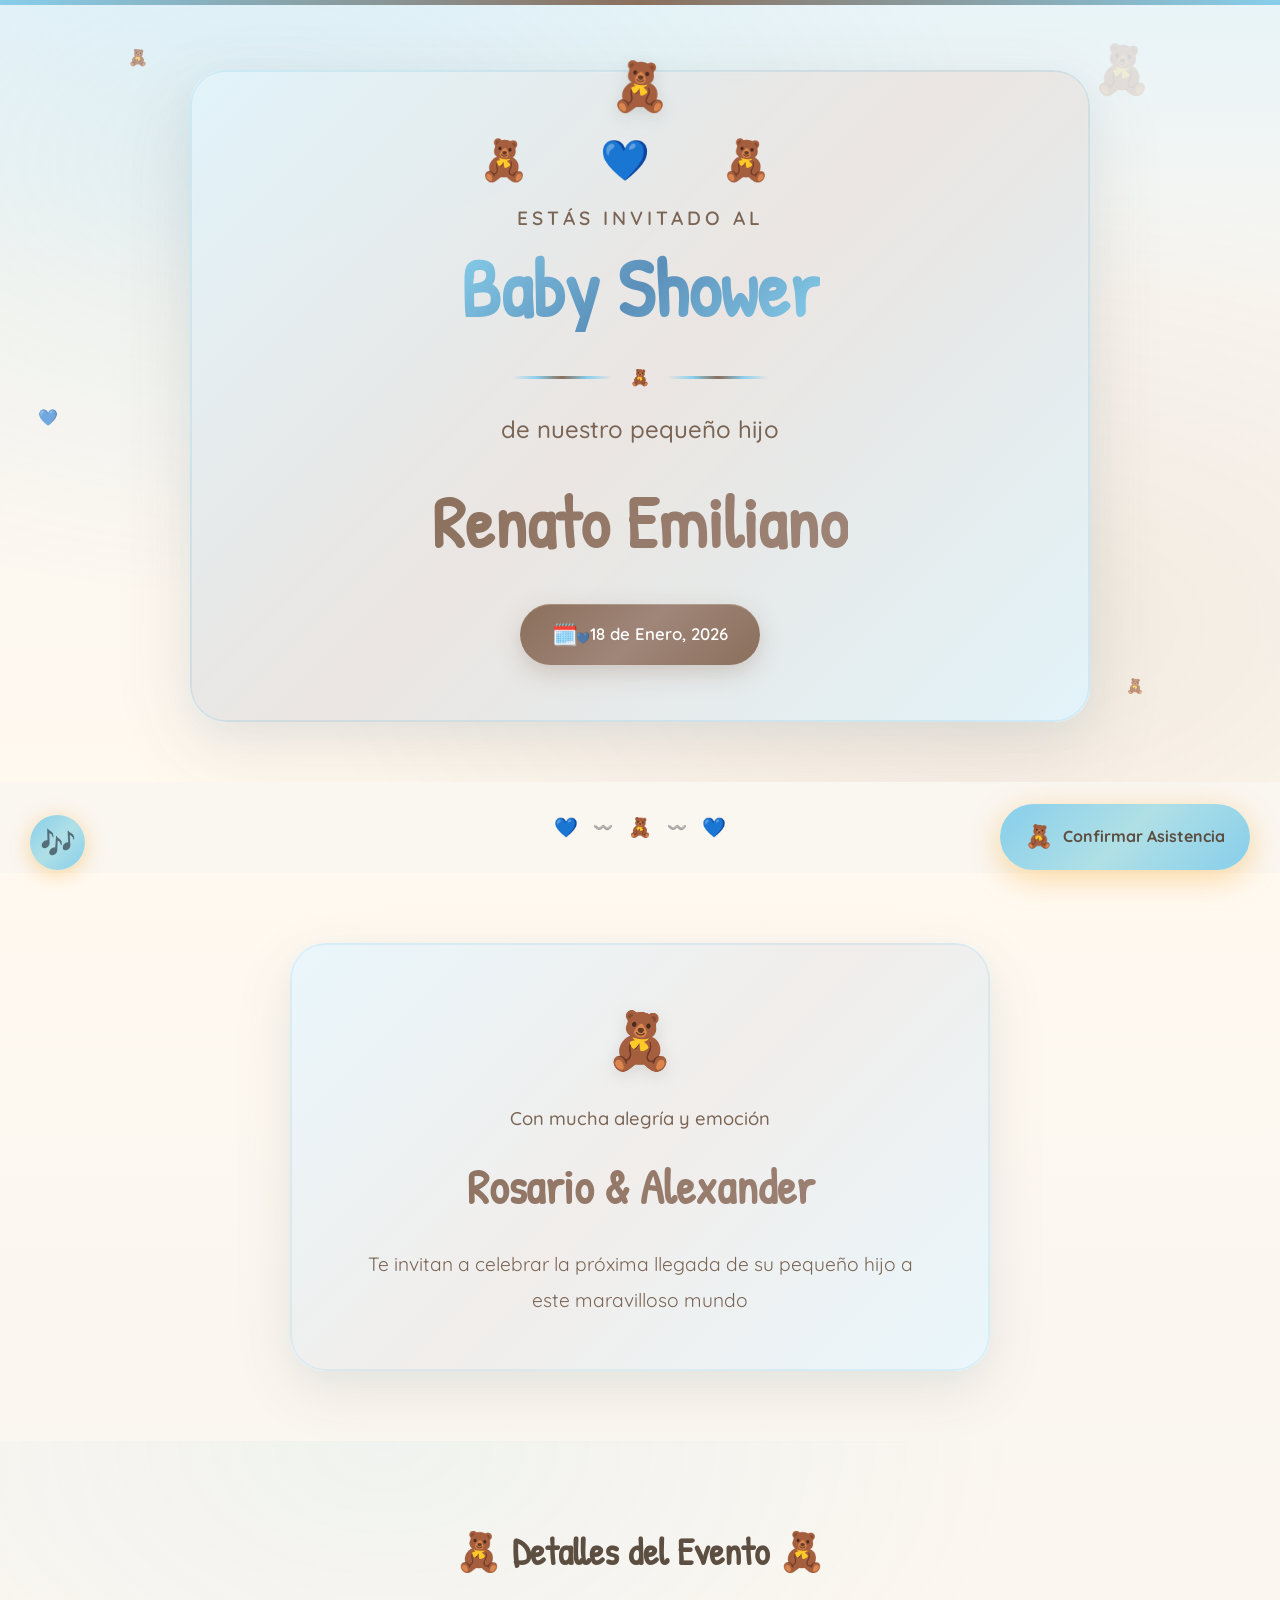
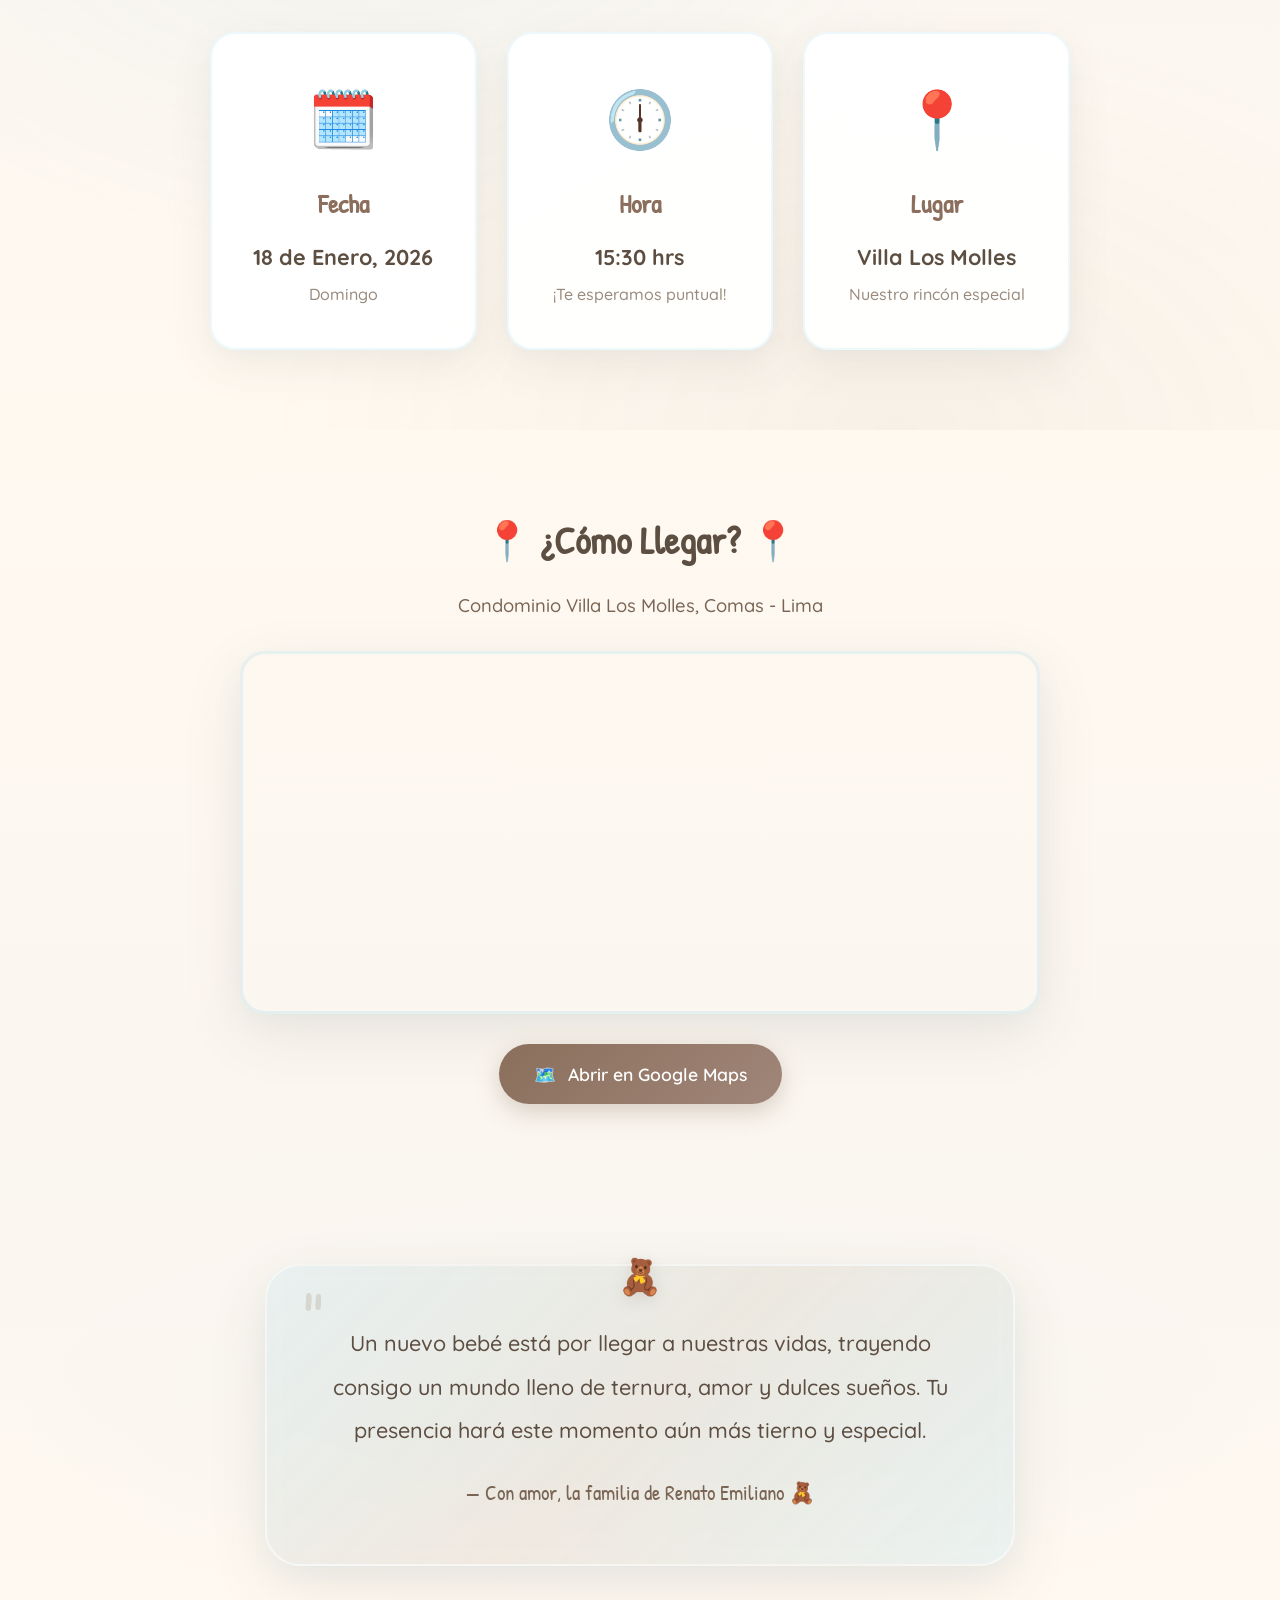
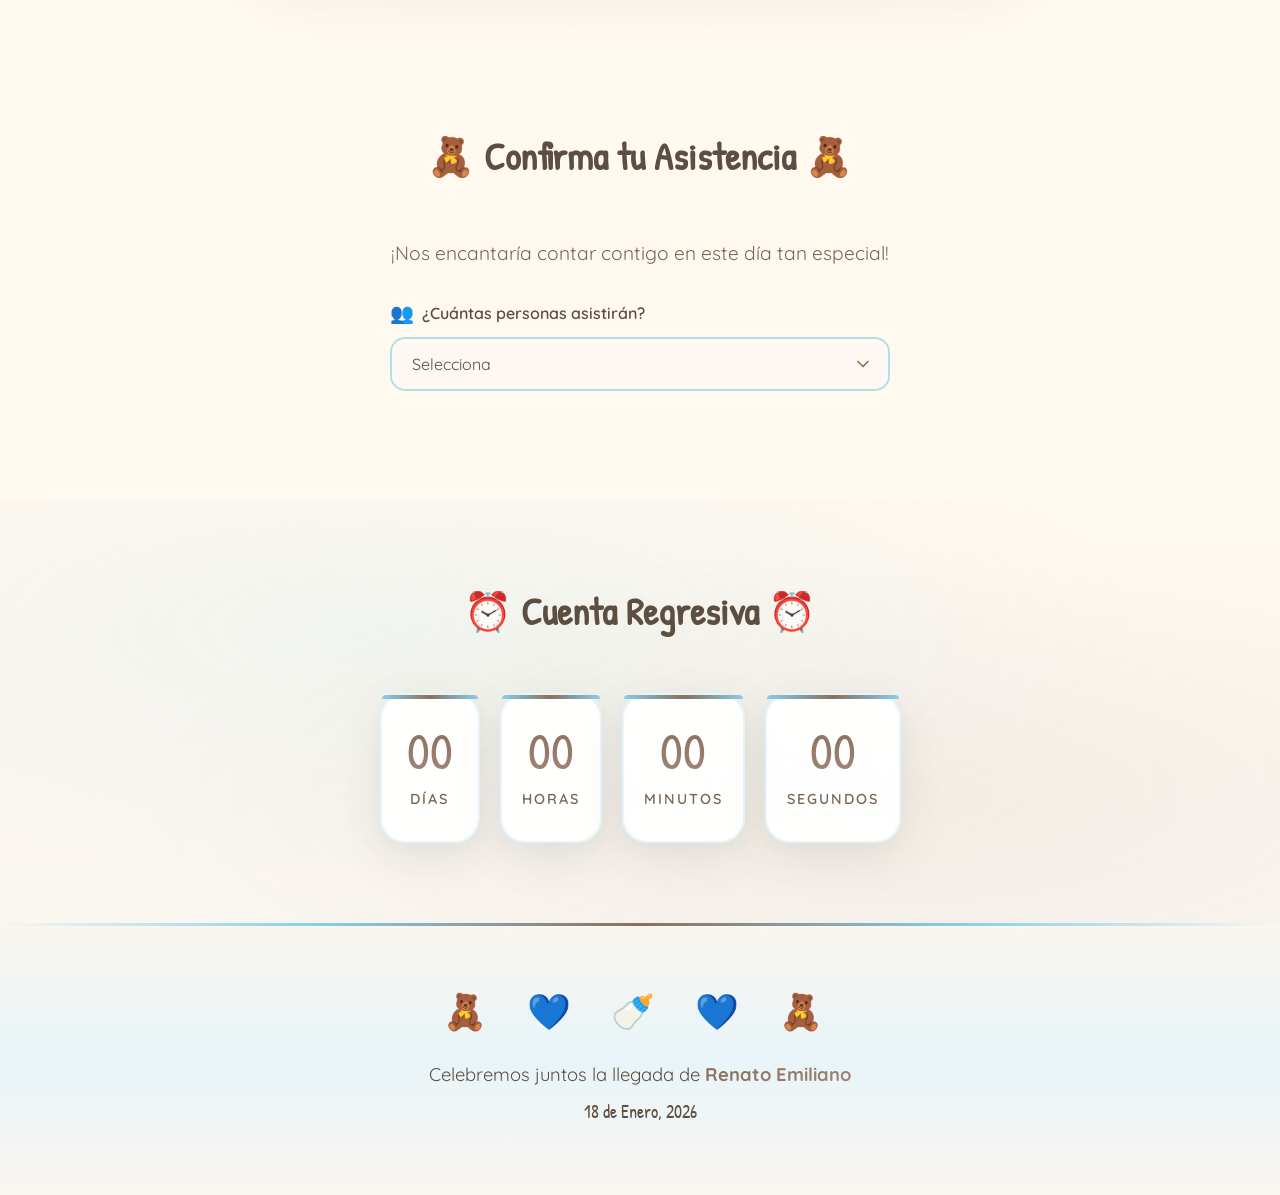
<file: index.html>
<!DOCTYPE html>
<html lang="es">

<head>
    <meta charset="UTF-8">
    <meta name="viewport" content="width=device-width, initial-scale=1.0">
    <title>Baby Shower de Renato Emiliano 🧸</title>
    <meta name="description"
        content="Invitación al Baby Shower de Renato Emiliano - Celebremos juntos la llegada de nuestro pequeño hijo">
    <link rel="preconnect" href="https://fonts.googleapis.com">
    <link rel="preconnect" href="https://fonts.gstatic.com" crossorigin>
    <link
        href="https://fonts.googleapis.com/css2?family=Patrick+Hand&family=Quicksand:wght@400;500;600;700&display=swap"
        rel="stylesheet">
    <link rel="stylesheet" href="styles.css">
</head>

<body>
    <!-- Subtle Floating Elements -->
    <div class="floating-elements">
        <div class="star star-1">🧸</div>
        <div class="star star-5">💙</div>
        <div class="star star-8">🧸</div>
        <div class="star star-12">💙</div>
    </div>

    <!-- Floating RSVP Button -->
    <a href="#rsvp" class="floating-rsvp-btn" id="floating-rsvp-btn">
        <span class="floating-btn-icon">🧸</span>
        <span class="floating-btn-text">Confirmar Asistencia</span>
    </a>

    <!-- Hidden YouTube Player (only audio) -->
    <div id="youtube-player-container"
        style="position: absolute; top: -9999px; left: -9999px; width: 1px; height: 1px; overflow: hidden;">
        <div id="youtube-player"></div>
    </div>

    <!-- Music Toggle Button -->
    <button class="music-toggle-btn" id="music-toggle-btn" title="Activar música">
        <span class="music-icon" id="music-icon">🎶</span>
    </button>

    <!-- Hero Section -->
    <section class="hero">
        <div class="hero-wrapper">
            <!-- Content Card -->
            <div class="hero-content-card">
                <div class="stars-decoration">🧸 💙 🧸</div>
                <p class="subtitle animate-fade-in">Estás invitado al</p>
                <h1 class="title animate-bounce-in">Baby Shower</h1>
                <div class="divider-stars">
                    <span class="divider-line"></span>
                    <span>🧸</span>
                    <span class="divider-line"></span>
                </div>
                <p class="baby-name animate-fade-in-delay">de nuestro pequeño hijo</p>
                <h2 class="name animate-scale-in">Renato Emiliano</h2>
                <div class="hero-date">
                    <span class="date-icon">🗓️</span>
                    <span>18 de Enero, 2026</span>
                </div>
            </div>
        </div>
    </section>

    <!-- Section Divider -->
    <div class="section-divider">
        <span class="divider-star">💙</span>
        <span class="divider-wave">〰️</span>
        <span class="divider-star">🧸</span>
        <span class="divider-wave">〰️</span>
        <span class="divider-star">💙</span>
    </div>

    <!-- Parents Section -->
    <section class="parents-section">
        <div class="container">
            <div class="parents-card">
                <div class="heart-decoration">🧸</div>
                <p class="parents-intro">Con mucha alegría y emoción</p>
                <h3 class="parents-names">Rosario & Alexander</h3>
                <p class="parents-message">Te invitan a celebrar la próxima llegada de su pequeño hijo a este
                    maravilloso mundo</p>
            </div>
        </div>
    </section>

    <!-- Event Details -->
    <section class="details-section">
        <div class="container">
            <h3 class="section-title">🧸 Detalles del Evento 🧸</h3>

            <div class="details-grid">
                <div class="detail-card">
                    <div class="detail-icon">🗓️</div>
                    <h4>Fecha</h4>
                    <p class="detail-main">18 de Enero, 2026</p>
                    <p class="detail-sub">Domingo</p>
                </div>

                <div class="detail-card">
                    <div class="detail-icon">🕕</div>
                    <h4>Hora</h4>
                    <p class="detail-main">15:30 hrs</p>
                    <p class="detail-sub">¡Te esperamos puntual!</p>
                </div>

                <div class="detail-card">
                    <div class="detail-icon">📍</div>
                    <h4>Lugar</h4>
                    <p class="detail-main">Villa Los Molles</p>
                    <p class="detail-sub">Nuestro rincón especial</p>
                </div>
            </div>
        </div>
    </section>

    <!-- Map Section -->
    <section class="map-section">
        <div class="container">
            <h3 class="section-title">📍 ¿Cómo Llegar? 📍</h3>
            <p class="map-description">Condominio Villa Los Molles, Comas - Lima</p>

            <div class="map-container">
                <iframe
                    src="https://www.google.com/maps/embed?pb=!1m18!1m12!1m3!1d3903.6247884452537!2d-77.0593746!3d-11.9311794!2m3!1f0!2f0!3f0!3m2!1i1024!2i768!4f13.1!3m3!1m2!1s0x9105d1caf5147409%3A0xd71209c2b286b2a0!2sCondominios%20Villa%20Los%20Molles!5e0!3m2!1ses!2spe!4v1765329430907!5m2!1ses!2spe"
                    width="100%" height="350" style="border:0; border-radius: 20px;" allowfullscreen="" loading="lazy"
                    referrerpolicy="no-referrer-when-downgrade">
                </iframe>
            </div>

            <a href="https://maps.app.goo.gl/wxw7GbmUBWxivRwc8" target="_blank" class="map-btn">
                <span>🗺️</span> Abrir en Google Maps
            </a>
        </div>
    </section>

    <!-- Message Section -->
    <section class="message-section">
        <div class="container">
            <div class="message-card">
                <div class="quote-mark">"</div>
                <p class="message-text">
                    Un nuevo bebé está por llegar a nuestras vidas,
                    trayendo consigo un mundo lleno de ternura, amor y dulces sueños.
                    Tu presencia hará este momento aún más tierno y especial.
                </p>
                <p class="message-signature">— Con amor, la familia de Renato Emiliano 🧸</p>
            </div>
        </div>
    </section>

    <!-- RSVP Section -->
    <section class="rsvp-section" id="rsvp">
        <div class="container">
            <h3 class="section-title">🧸 Confirma tu Asistencia 🧸</h3>
            <p class="rsvp-text">¡Nos encantaría contar contigo en este día tan especial!</p>

            <!-- RSVP Form -->
            <form id="rsvp-form" class="rsvp-form">
                <!-- Step 1: Select number of guests -->
                <div id="step-1" class="form-step">
                    <div class="form-group">
                        <label for="guest-count">
                            <span class="label-icon">👥</span>
                            ¿Cuántas personas asistirán?
                        </label>
                        <select id="guest-count" name="invitados" required>
                            <option value="">Selecciona</option>
                            <option value="1">1 persona</option>
                            <option value="2">2 personas</option>
                            <option value="3">3 personas</option>
                            <option value="4">4 personas</option>
                            <option value="5">5 personas</option>
                        </select>
                    </div>
                </div>

                <!-- Step 2: Guest details (generated dynamically) -->
                <div id="step-2" class="form-step" style="display: none;">
                    <div class="guests-header">
                        <span class="label-icon">📝</span>
                        <span>Datos de los invitados</span>
                    </div>
                    <div id="guests-container" class="guests-container">
                        <!-- Guest rows will be generated here -->
                    </div>

                    <div class="form-group phone-general">
                        <label for="guest-phone">
                            <span class="label-icon">📱</span>
                            Teléfono de contacto
                        </label>
                        <input type="tel" id="guest-phone" name="telefono" placeholder="987 654 321" required>
                    </div>
                </div>

                <button type="submit" class="submit-btn" id="submit-btn" style="display: none;">
                    <span class="btn-icon">🧸</span>
                    Confirmar Asistencia
                </button>

                <div id="form-message" class="form-message"></div>

                <!-- Calendar Download Button (hidden initially) -->
                <div id="calendar-section" class="calendar-section" style="display: none;">
                    <p class="calendar-text">🗓️ ¡Añade el evento a tu calendario!</p>
                    <div class="calendar-buttons">
                        <a href="https://calendar.google.com/calendar/render?action=TEMPLATE&text=Baby%20Shower%20de%20Renato%20Emiliano&dates=20260118T153000/20260118T193000&details=No%20olvides%20el%20Baby%20Shower%20de%20Renato%20Emiliano!&location=Condominios%20Villa%20Los%20Molles%2C%20Comas%2C%20Lima"
                            target="_blank" class="calendar-btn google-cal-btn">
                            <span>📱</span> Agregar a Google Calendar
                        </a>
                        <button type="button" class="calendar-btn download-ics-btn" id="download-calendar-btn">
                            <span>🗓️</span> Descargar .ics (iPhone/Outlook)
                        </button>
                    </div>
                </div>
            </form>
        </div>
    </section>

    <!-- Countdown Section -->
    <section class="countdown-section">
        <div class="container">
            <h3 class="section-title">⏰ Cuenta Regresiva ⏰</h3>
            <div class="countdown" id="countdown">
                <div class="countdown-item">
                    <span class="countdown-number" id="days">00</span>
                    <span class="countdown-label">Días</span>
                </div>
                <div class="countdown-item">
                    <span class="countdown-number" id="hours">00</span>
                    <span class="countdown-label">Horas</span>
                </div>
                <div class="countdown-item">
                    <span class="countdown-number" id="minutes">00</span>
                    <span class="countdown-label">Minutos</span>
                </div>
                <div class="countdown-item">
                    <span class="countdown-number" id="seconds">00</span>
                    <span class="countdown-label">Segundos</span>
                </div>
            </div>
        </div>
    </section>

    <!-- Footer -->
    <footer class="footer">
        <div class="footer-decoration">🧸 💙 🍼 💙 🧸</div>
        <p>Celebremos juntos la llegada de <strong>Renato Emiliano</strong></p>
        <p class="footer-date">18 de Enero, 2026</p>
    </footer>

    <script src="script.js"></script>
</body>

</html>
</file>
<file: styles.css>
/* ===== CSS Variables - Teddy Bear Theme ===== */
:root {
    /* Primary Colors - Baby Blue, Brown & Beige */
    --star-gold: #87CEEB;
    --star-light: #B0E0E6;
    --night-blue: #8B6F5C;
    --prince-blue: #A08679;
    --sky-blue: #A7D8DE;
    --rose-pink: #C4A484;

    /* Background & Neutral Colors */
    --cream: #FAF6F0;
    --cream-light: #FDF8F3;
    --warm-white: #FFF9F0;
    --night-dark: #5D4E42;
    --soft-navy: #7A6555;

    /* Text Colors */
    --text-dark: #5D4E42;
    --text-soft: #7A6555;
    --text-light: #9A8A7C;

    /* Gradients */
    --starry-gradient: linear-gradient(135deg, #87CEEB 0%, #B0E0E6 50%, #87CEEB 100%);
    --night-gradient: linear-gradient(180deg, #8B6F5C 0%, #7A6555 50%, #A08679 100%);
    --card-gradient: linear-gradient(145deg, #FFFFFF 0%, #FAF6F0 100%);

    /* Shadows */
    --shadow-soft: 0 4px 20px rgba(93, 78, 66, 0.12);
    --shadow-medium: 0 8px 30px rgba(93, 78, 66, 0.18);
    --shadow-card: 0 10px 40px rgba(93, 78, 66, 0.12);

    /* Fonts */
    --font-display: 'Patrick Hand', cursive;
    --font-body: 'Quicksand', sans-serif;
}

/* ===== Reset & Base ===== */
* {
    margin: 0;
    padding: 0;
    box-sizing: border-box;
}

html {
    scroll-behavior: smooth;
    background: #FAF6F0;
    overscroll-behavior: none;
}

body {
    font-family: var(--font-body);
    background: #FAF6F0;
    color: var(--text-dark);
    line-height: 1.6;
    overflow-x: hidden;
    margin: 0;
    padding: 0;
    min-height: 100vh;
}

.container {
    max-width: 900px;
    margin: 0 auto;
    padding: 0 20px;
}

/* ===== Animated Stars Background ===== */
.stars-background {
    position: fixed;
    top: 0;
    left: 0;
    width: 100%;
    height: 100%;
    pointer-events: none;
    z-index: 0;
    overflow: hidden;
}

.star {
    position: absolute;
    color: var(--star-gold);
    opacity: 0.6;
    animation: twinkle 3s ease-in-out infinite;
}

.star-1 {
    top: 5%;
    left: 10%;
    font-size: 1rem;
    animation-delay: 0s;
}

.star-2 {
    top: 15%;
    left: 85%;
    font-size: 0.8rem;
    animation-delay: 0.5s;
}

.star-3 {
    top: 25%;
    left: 5%;
    font-size: 1.2rem;
    animation-delay: 1s;
}

.star-4 {
    top: 35%;
    left: 92%;
    font-size: 0.9rem;
    animation-delay: 1.5s;
}

.star-5 {
    top: 45%;
    left: 3%;
    font-size: 1rem;
    animation-delay: 2s;
}

.star-6 {
    top: 55%;
    left: 95%;
    font-size: 0.7rem;
    animation-delay: 0.3s;
}

.star-7 {
    top: 65%;
    left: 8%;
    font-size: 1.1rem;
    animation-delay: 0.8s;
}

.star-8 {
    top: 75%;
    left: 88%;
    font-size: 0.9rem;
    animation-delay: 1.2s;
}

.star-9 {
    top: 82%;
    left: 12%;
    font-size: 0.8rem;
    animation-delay: 1.7s;
}

.star-10 {
    top: 90%;
    left: 90%;
    font-size: 1rem;
    animation-delay: 2.2s;
}

.star-11 {
    top: 20%;
    left: 50%;
    font-size: 0.6rem;
    animation-delay: 0.7s;
}

.star-12 {
    top: 70%;
    left: 45%;
    font-size: 0.7rem;
    animation-delay: 1.4s;
}

@keyframes twinkle {

    0%,
    100% {
        opacity: 0.3;
        transform: scale(1);
    }

    50% {
        opacity: 1;
        transform: scale(1.3);
    }
}

/* ===== Section Dividers ===== */
.section-divider {
    display: flex;
    align-items: center;
    justify-content: center;
    gap: 15px;
    padding: 30px 0;
    background: #FAF6F0;
}

.divider-star {
    color: var(--star-gold);
    font-size: 1.2rem;
    animation: pulse 2s ease-in-out infinite;
}

.divider-wave {
    color: var(--sky-light);
    font-size: 1rem;
    opacity: 0.5;
}

/* ===== Floating Elements ===== */
.floating-elements {
    position: fixed;
    top: 0;
    left: 0;
    width: 100%;
    height: 100%;
    pointer-events: none;
    z-index: 1;
    overflow: hidden;
}

/* ===== Floating RSVP Button ===== */
.floating-rsvp-btn {
    position: fixed;
    bottom: 30px;
    right: 30px;
    display: flex;
    align-items: center;
    gap: 10px;
    background: var(--starry-gradient);
    color: var(--text-dark);
    padding: 15px 25px;
    border-radius: 50px;
    font-family: var(--font-body);
    font-size: 1rem;
    font-weight: 700;
    text-decoration: none;
    box-shadow: 0 8px 30px rgba(245, 166, 35, 0.4);
    z-index: 1000;
    transition: all 0.4s cubic-bezier(0.175, 0.885, 0.32, 1.275);
    animation: pulse-btn 2s ease-in-out infinite;
}

.floating-rsvp-btn:hover {
    transform: scale(1.05);
    box-shadow: 0 12px 40px rgba(245, 166, 35, 0.5);
}

.floating-rsvp-btn.hidden {
    opacity: 0;
    transform: translateY(100px);
    pointer-events: none;
}

.floating-btn-icon {
    font-size: 1.4rem;
    animation: wiggle-icon 2s ease-in-out infinite;
}

.floating-btn-text {
    white-space: nowrap;
}

@keyframes pulse-btn {

    0%,
    100% {
        box-shadow: 0 8px 30px rgba(245, 166, 35, 0.4);
    }

    50% {
        box-shadow: 0 8px 40px rgba(245, 166, 35, 0.6), 0 0 20px rgba(255, 217, 61, 0.3);
    }
}

@keyframes wiggle-icon {

    0%,
    100% {
        transform: rotate(-10deg);
    }

    50% {
        transform: rotate(10deg);
    }
}

@media (max-width: 480px) {
    .floating-rsvp-btn {
        bottom: 20px;
        right: 20px;
        padding: 12px 20px;
        font-size: 0.9rem;
    }

    .floating-btn-icon {
        font-size: 1.2rem;
    }
}

/* ===== Spotify Embedded Player ===== */
.spotify-container {
    position: fixed;
    bottom: 95px;
    left: 30px;
    z-index: 999;
    border-radius: 12px;
    overflow: hidden;
    box-shadow: 0 8px 30px rgba(0, 0, 0, 0.3);
    opacity: 0;
    transform: translateY(20px) scale(0.9);
    pointer-events: none;
    transition: all 0.3s cubic-bezier(0.175, 0.885, 0.32, 1.275);
}

.spotify-container.visible {
    opacity: 1;
    transform: translateY(0) scale(1);
    pointer-events: auto;
}

.spotify-container iframe {
    display: block;
    border-radius: 12px;
}

@media (max-width: 480px) {
    .spotify-container {
        bottom: 75px;
        left: 20px;
    }

    .spotify-container iframe {
        width: 260px;
        height: 80px;
    }
}

/* ===== Music Toggle Button ===== */
.music-toggle-btn {
    position: fixed;
    bottom: 30px;
    left: 30px;
    width: 55px;
    height: 55px;
    border-radius: 50%;
    background: var(--starry-gradient);
    border: none;
    cursor: pointer;
    z-index: 1000;
    display: flex;
    align-items: center;
    justify-content: center;
    box-shadow: 0 4px 20px rgba(245, 166, 35, 0.4);
    transition: all 0.3s ease;
}

.music-toggle-btn:hover {
    transform: scale(1.1);
    box-shadow: 0 6px 25px rgba(245, 166, 35, 0.5);
}

.music-toggle-btn.playing {
    animation: pulse-music 1s ease-in-out infinite;
}

.music-icon {
    font-size: 1.8rem;
}

@keyframes pulse-music {

    0%,
    100% {
        transform: scale(1);
    }

    50% {
        transform: scale(1.1);
    }
}

@media (max-width: 480px) {
    .music-toggle-btn {
        bottom: 20px;
        left: 20px;
        width: 45px;
        height: 45px;
    }

    .music-icon {
        font-size: 1.5rem;
    }
}

.bee,
.honey-pot,
.balloon {
    position: absolute;
    font-size: 2rem;
    opacity: 0.6;
    animation-timing-function: ease-in-out;
    animation-iteration-count: infinite;
}

.bee-1 {
    top: 15%;
    left: 10%;
    animation: float-bee 8s infinite;
}

.bee-2 {
    top: 40%;
    right: 8%;
    animation: float-bee 10s infinite 2s;
}

.bee-3 {
    bottom: 30%;
    left: 15%;
    animation: float-bee 12s infinite 4s;
}

.honey-1 {
    top: 25%;
    right: 15%;
    animation: float-gentle 6s infinite;
}

.honey-2 {
    bottom: 20%;
    right: 20%;
    animation: float-gentle 8s infinite 3s;
}

.balloon-1 {
    top: 60%;
    left: 8%;
    font-size: 2.5rem;
    animation: float-up 15s infinite;
}

.balloon-2 {
    top: 70%;
    right: 12%;
    font-size: 2rem;
    animation: float-up 18s infinite 5s;
}

@keyframes float-bee {

    0%,
    100% {
        transform: translate(0, 0) rotate(0deg);
    }

    25% {
        transform: translate(30px, -20px) rotate(10deg);
    }

    50% {
        transform: translate(60px, 0) rotate(0deg);
    }

    75% {
        transform: translate(30px, 20px) rotate(-10deg);
    }
}

@keyframes float-gentle {

    0%,
    100% {
        transform: translateY(0) rotate(-5deg);
    }

    50% {
        transform: translateY(-15px) rotate(5deg);
    }
}

@keyframes float-up {

    0%,
    100% {
        transform: translateY(0);
        opacity: 0.6;
    }

    50% {
        transform: translateY(-30px);
        opacity: 0.8;
    }
}

/* ===== Hero Section ===== */
.hero {
    min-height: auto;
    display: flex;
    flex-direction: column;
    align-items: center;
    justify-content: center;
    text-align: center;
    position: relative;
    background:
        radial-gradient(ellipse at 20% 20%, rgba(135, 206, 235, 0.15) 0%, transparent 50%),
        radial-gradient(ellipse at 80% 80%, rgba(139, 111, 92, 0.1) 0%, transparent 50%),
        linear-gradient(180deg, #E8F4F8 0%, #FAF6F0 40%, #FFF9F0 100%);
    padding: 60px 20px 50px;
    overflow: hidden;
}

.hero::before {
    content: '';
    position: absolute;
    top: 0;
    left: 0;
    right: 0;
    height: 5px;
    background: linear-gradient(90deg, #87CEEB, #8B6F5C, #87CEEB);
}

.hero::after {
    content: '🧸';
    position: absolute;
    top: 30px;
    right: 10%;
    font-size: 3rem;
    opacity: 0.15;
    animation: floatBear 4s ease-in-out infinite;
}

@keyframes floatBear {

    0%,
    100% {
        transform: translateY(0) rotate(-5deg);
    }

    50% {
        transform: translateY(-15px) rotate(5deg);
    }
}

.hero-wrapper {
    display: flex;
    flex-direction: column;
    align-items: center;
    gap: 40px;
    max-width: 1200px;
    width: 100%;
}

/* Image Card */
.hero-image-card {
    position: relative;
    width: 280px;
    height: 380px;
    border-radius: 30px;
    overflow: hidden;
    box-shadow:
        0 20px 60px rgba(26, 35, 126, 0.2),
        0 0 0 8px rgba(255, 255, 255, 0.8),
        0 0 0 12px var(--star-gold);
    animation: floatCard 4s ease-in-out infinite;
}

.hero-image {
    width: 100%;
    height: 100%;
    object-fit: cover;
    object-position: top center;
}

.image-frame {
    position: absolute;
    inset: 0;
    border: 4px solid rgba(255, 255, 255, 0.5);
    border-radius: 30px;
    pointer-events: none;
}

@keyframes floatCard {

    0%,
    100% {
        transform: translateY(0) rotate(-2deg);
    }

    50% {
        transform: translateY(-15px) rotate(2deg);
    }
}

/* Content Card */
.hero-content-card {
    background: rgba(255, 255, 255, 0.95);
    backdrop-filter: blur(20px);
    -webkit-backdrop-filter: blur(20px);
    border-radius: 35px;
    padding: 45px 55px;
    box-shadow:
        0 25px 80px rgba(93, 78, 66, 0.12),
        0 10px 30px rgba(135, 206, 235, 0.1),
        inset 0 0 0 1px rgba(255, 255, 255, 0.6);
    position: relative;
    max-width: 650px;
    width: 95%;
    border: 2px solid rgba(135, 206, 235, 0.25);
    transition: transform 0.3s ease, box-shadow 0.3s ease;
    display: flex;
    flex-direction: column;
    align-items: center;
}

.hero-content-card:hover {
    transform: translateY(-5px);
    box-shadow:
        0 35px 100px rgba(93, 78, 66, 0.15),
        0 15px 40px rgba(135, 206, 235, 0.12),
        inset 0 0 0 1px rgba(255, 255, 255, 0.8);
}

.hero-content-card::before {
    content: '';
    position: absolute;
    top: -2px;
    left: -2px;
    right: -2px;
    bottom: -2px;
    background: linear-gradient(135deg, rgba(135, 206, 235, 0.4), rgba(139, 111, 92, 0.3), rgba(135, 206, 235, 0.4));
    border-radius: 37px;
    z-index: -1;
    opacity: 0.6;
}

.hero-content-card::after {
    content: '🧸';
    position: absolute;
    top: -20px;
    left: 50%;
    transform: translateX(-50%);
    font-size: 2.5rem;
    filter: drop-shadow(0 4px 8px rgba(0, 0, 0, 0.1));
}

.stars-decoration {
    font-size: 2rem;
    margin-bottom: 12px;
    letter-spacing: 20px;
}

.divider-stars {
    display: flex;
    align-items: center;
    justify-content: center;
    gap: 18px;
    margin: 18px 0 20px;
}

.divider-line {
    width: 70px;
    height: 3px;
    background: linear-gradient(90deg, transparent, #87CEEB, #8B6F5C, #87CEEB, transparent);
    border-radius: 2px;
}

.hero-date {
    display: inline-flex;
    align-items: center;
    gap: 12px;
    margin-top: 25px;
    padding: 14px 32px;
    background: linear-gradient(135deg, #8B6F5C 0%, #A08679 50%, #8B6F5C 100%);
    color: white;
    border-radius: 50px;
    font-size: 1.05rem;
    font-weight: 600;
    box-shadow:
        0 8px 25px rgba(139, 111, 92, 0.3),
        inset 0 1px 0 rgba(255, 255, 255, 0.2);
    transition: all 0.3s ease;
}

.hero-date:hover {
    transform: translateY(-2px) scale(1.02);
    box-shadow:
        0 12px 35px rgba(139, 111, 92, 0.35),
        inset 0 1px 0 rgba(255, 255, 255, 0.3);
}

.date-icon {
    font-size: 1.3rem;
}

/* Scroll Indicator */
.scroll-indicator {
    position: absolute;
    bottom: 30px;
    left: 50%;
    transform: translateX(-50%);
    display: flex;
    flex-direction: column;
    align-items: center;
    gap: 8px;
    color: var(--text-light);
    font-size: 0.85rem;
    opacity: 0.7;
    animation: fadeInUp 1s ease 1s both;
}

.scroll-arrow {
    font-size: 1.5rem;
    animation: bounceDown 1.5s ease-in-out infinite;
}

@keyframes bounceDown {

    0%,
    100% {
        transform: translateY(0);
    }

    50% {
        transform: translateY(8px);
    }
}

@keyframes fadeInUp {
    from {
        opacity: 0;
        transform: translateX(-50%) translateY(20px);
    }

    to {
        opacity: 0.7;
        transform: translateX(-50%) translateY(0);
    }
}

/* Desktop layout */
@media (min-width: 900px) {
    .hero {
        padding: 70px 60px 60px;
    }

    .hero-wrapper {
        flex-direction: column;
        justify-content: center;
        align-items: center;
        gap: 30px;
        max-width: 100%;
    }

    .hero-content-card {
        text-align: center;
        padding: 55px 100px;
        max-width: 900px;
        width: 90%;
    }

    .hero-content-card::after {
        font-size: 3rem;
        top: -25px;
    }

    .stars-decoration,
    .divider-stars {
        justify-content: center;
    }

    .stars-decoration {
        font-size: 2.5rem;
        letter-spacing: 30px;
    }

    .title {
        font-size: 6rem;
    }

    .name {
        font-size: 5.5rem;
    }

    .divider-line {
        width: 100px;
    }
}

/* Mobile spacing fix */
@media (max-width: 899px) {
    .hero {
        padding: 40px 15px 50px;
    }

    .hero-wrapper {
        gap: 30px;
    }

    .hero-image-card {
        width: 240px;
        height: 320px;
    }

    .hero-content-card {
        padding: 30px 25px;
    }

    .parents-section {
        padding: 50px 15px;
    }
}

.subtitle {
    font-family: var(--font-body);
    font-size: 1.2rem;
    color: var(--text-soft);
    margin-bottom: 10px;
    font-weight: 600;
    letter-spacing: 4px;
    text-transform: uppercase;
}

.title {
    font-family: var(--font-display);
    font-size: 5rem;
    background: linear-gradient(135deg, #87CEEB 0%, #5B8FB9 50%, #87CEEB 100%);
    -webkit-background-clip: text;
    -webkit-text-fill-color: transparent;
    background-clip: text;
    margin-bottom: 15px;
    line-height: 1.1;
    text-shadow: none;
    animation: shimmer 3s ease-in-out infinite;
}

@keyframes shimmer {

    0%,
    100% {
        opacity: 1;
    }

    50% {
        opacity: 0.85;
    }
}

.baby-name {
    font-family: var(--font-body);
    font-size: 1.5rem;
    color: var(--text-soft);
    margin-bottom: 15px;
    font-weight: 500;
}

.name {
    font-family: var(--font-display);
    font-size: 4.5rem;
    background: linear-gradient(135deg, #8B6F5C 0%, #A08679 100%);
    -webkit-background-clip: text;
    -webkit-text-fill-color: transparent;
    background-clip: text;
    position: relative;
    display: inline-block;
}

.name::after {
    content: '🧸';
    position: absolute;
    top: -15px;
    right: -35px;
    font-size: 1.8rem;
    animation: wiggle 3s ease-in-out infinite;
}

@keyframes wiggle {

    0%,
    100% {
        transform: rotate(-5deg);
    }

    50% {
        transform: rotate(5deg);
    }
}

/* ===== Animations ===== */
.animate-fade-in {
    animation: fadeIn 1s ease-out forwards;
}

.animate-fade-in-delay {
    animation: fadeIn 1s ease-out 0.3s forwards;
    opacity: 0;
}

.animate-bounce-in {
    animation: bounceIn 1s ease-out forwards;
}

.animate-scale-in {
    animation: scaleIn 0.8s ease-out 0.5s forwards;
    opacity: 0;
    transform: scale(0.5);
}

@keyframes fadeIn {
    from {
        opacity: 0;
        transform: translateY(20px);
    }

    to {
        opacity: 1;
        transform: translateY(0);
    }
}

@keyframes bounceIn {
    0% {
        opacity: 0;
        transform: scale(0.3);
    }

    50% {
        transform: scale(1.05);
    }

    70% {
        transform: scale(0.9);
    }

    100% {
        opacity: 1;
        transform: scale(1);
    }
}

@keyframes scaleIn {
    from {
        opacity: 0;
        transform: scale(0.5);
    }

    to {
        opacity: 1;
        transform: scale(1);
    }
}

/* ===== Parents Section ===== */
.parents-section {
    padding: 70px 20px;
    background: linear-gradient(180deg, #FFF9F0 0%, #FAF6F0 100%);
    position: relative;
}

.parents-card {
    background: rgba(255, 255, 255, 0.95);
    backdrop-filter: blur(15px);
    border-radius: 35px;
    padding: 50px 45px;
    text-align: center;
    box-shadow:
        0 20px 60px rgba(93, 78, 66, 0.1),
        0 8px 25px rgba(135, 206, 235, 0.08);
    position: relative;
    border: 2px solid rgba(135, 206, 235, 0.2);
    max-width: 700px;
    margin: 0 auto;
    transition: transform 0.3s ease, box-shadow 0.3s ease;
}

.parents-card:hover {
    transform: translateY(-5px);
    box-shadow:
        0 30px 80px rgba(93, 78, 66, 0.12),
        0 12px 35px rgba(135, 206, 235, 0.1);
}

.parents-card::before {
    content: '';
    position: absolute;
    top: -2px;
    left: -2px;
    right: -2px;
    bottom: -2px;
    background: linear-gradient(135deg, rgba(135, 206, 235, 0.3), rgba(139, 111, 92, 0.2), rgba(135, 206, 235, 0.3));
    border-radius: 37px;
    z-index: -1;
    opacity: 0.6;
}

.heart-decoration {
    font-size: 3.5rem;
    margin-bottom: 20px;
    animation: pulse 2s ease-in-out infinite;
    filter: drop-shadow(0 4px 8px rgba(0, 0, 0, 0.1));
}

@keyframes pulse {

    0%,
    100% {
        transform: scale(1);
    }

    50% {
        transform: scale(1.1);
    }
}

.parents-intro {
    font-size: 1.15rem;
    color: var(--text-soft);
    margin-bottom: 15px;
    font-weight: 500;
}

.parents-names {
    font-family: var(--font-display);
    font-size: 3rem;
    background: linear-gradient(135deg, #8B6F5C 0%, #A08679 100%);
    -webkit-background-clip: text;
    -webkit-text-fill-color: transparent;
    background-clip: text;
    margin-bottom: 20px;
}

.parents-message {
    font-size: 1.2rem;
    color: var(--text-soft);
    line-height: 1.9;
    max-width: 550px;
    margin: 0 auto;
}

/* ===== Details Section ===== */
.details-section {
    padding: 80px 20px;
    background:
        radial-gradient(ellipse at 30% 0%, rgba(135, 206, 235, 0.08) 0%, transparent 50%),
        radial-gradient(ellipse at 70% 100%, rgba(139, 111, 92, 0.06) 0%, transparent 50%),
        linear-gradient(180deg, #FAF6F0 0%, #FFF9F0 100%);
}

.section-title {
    font-family: var(--font-display);
    font-size: 2.4rem;
    color: var(--text-dark);
    text-align: center;
    margin-bottom: 50px;
}

.details-grid {
    display: grid;
    grid-template-columns: 1fr;
    gap: 25px;
    max-width: 1000px;
    margin: 0 auto;
}

@media (min-width: 768px) {
    .details-grid {
        grid-template-columns: repeat(3, 1fr);
        gap: 30px;
    }
}

.detail-card {
    background: rgba(255, 255, 255, 0.95);
    backdrop-filter: blur(10px);
    border-radius: 25px;
    padding: 40px 30px;
    text-align: center;
    box-shadow:
        0 15px 45px rgba(93, 78, 66, 0.08),
        0 5px 15px rgba(135, 206, 235, 0.05);
    border: 2px solid rgba(135, 206, 235, 0.15);
    transition: all 0.4s cubic-bezier(0.175, 0.885, 0.32, 1.275);
    position: relative;
    overflow: hidden;
}

.detail-card::before {
    content: '';
    position: absolute;
    top: 0;
    left: 0;
    right: 0;
    height: 4px;
    background: linear-gradient(90deg, #87CEEB, #8B6F5C, #87CEEB);
    opacity: 0;
    transition: opacity 0.3s ease;
}

.detail-card:hover {
    transform: translateY(-10px) scale(1.02);
    box-shadow:
        0 25px 60px rgba(93, 78, 66, 0.12),
        0 10px 25px rgba(135, 206, 235, 0.08);
}

.detail-card:hover::before {
    opacity: 1;
}

.detail-icon {
    font-size: 3.5rem;
    margin-bottom: 20px;
    transition: transform 0.3s ease;
}

.detail-card:hover .detail-icon {
    transform: scale(1.15) rotate(5deg);
}

.detail-card h4 {
    font-family: var(--font-display);
    font-size: 1.6rem;
    color: var(--night-blue);
    margin-bottom: 15px;
}

.detail-main {
    font-size: 1.35rem;
    font-weight: 700;
    color: var(--text-dark);
    margin-bottom: 8px;
}

.detail-sub {
    font-size: 1rem;
    color: var(--text-light);
    font-weight: 500;
}

/* ===== Map Section ===== */
.map-section {
    padding: 80px 20px;
    background: linear-gradient(180deg, #FFF9F0 0%, #FAF6F0 100%);
}

.map-description {
    text-align: center;
    font-size: 1.15rem;
    color: var(--text-soft);
    margin-top: -30px;
    margin-bottom: 30px;
    font-weight: 500;
}

.map-container {
    border-radius: 25px;
    overflow: hidden;
    box-shadow:
        0 20px 60px rgba(93, 78, 66, 0.1),
        0 8px 25px rgba(135, 206, 235, 0.08);
    border: 3px solid rgba(135, 206, 235, 0.2);
    max-width: 800px;
    margin: 0 auto;
}

.map-btn {
    display: inline-flex;
    align-items: center;
    gap: 12px;
    margin-top: 30px;
    padding: 16px 35px;
    background: linear-gradient(135deg, #8B6F5C 0%, #A08679 100%);
    color: white;
    text-decoration: none;
    border-radius: 50px;
    font-family: var(--font-body);
    font-size: 1.1rem;
    font-weight: 600;
    box-shadow: 0 8px 25px rgba(139, 111, 92, 0.3);
    transition: all 0.3s ease;
}

.map-btn:hover {
    transform: translateY(-3px) scale(1.02);
    box-shadow: 0 12px 35px rgba(139, 111, 92, 0.4);
}

.map-section .container {
    text-align: center;
}

/* ===== Message Section ===== */
.message-section {
    padding: 80px 20px;
    background:
        radial-gradient(ellipse at 50% 50%, rgba(135, 206, 235, 0.06) 0%, transparent 70%),
        linear-gradient(180deg, #FAF6F0 0%, #FFF9F0 100%);
}

.message-card {
    background: linear-gradient(135deg, rgba(135, 206, 235, 0.15) 0%, rgba(139, 111, 92, 0.1) 50%, rgba(135, 206, 235, 0.15) 100%);
    backdrop-filter: blur(10px);
    border-radius: 35px;
    padding: 55px 45px;
    text-align: center;
    position: relative;
    box-shadow:
        0 20px 60px rgba(93, 78, 66, 0.1),
        0 8px 25px rgba(135, 206, 235, 0.08);
    border: 2px solid rgba(255, 255, 255, 0.5);
    max-width: 750px;
    margin: 0 auto;
}

.message-card::before {
    content: '🧸';
    position: absolute;
    top: -18px;
    left: 50%;
    transform: translateX(-50%);
    font-size: 2.2rem;
    filter: drop-shadow(0 4px 8px rgba(0, 0, 0, 0.1));
}

.quote-mark {
    font-family: var(--font-display);
    font-size: 5rem;
    color: rgba(139, 111, 92, 0.2);
    position: absolute;
    top: 20px;
    left: 35px;
    line-height: 1;
}

.message-text {
    font-size: 1.35rem;
    color: var(--text-dark);
    line-height: 2;
    max-width: 620px;
    margin: 0 auto 25px;
    position: relative;
    z-index: 1;
    font-weight: 500;
}

.message-signature {
    font-family: var(--font-display);
    font-size: 1.3rem;
    color: var(--text-soft);
}

/* ===== Quote Section (Little Prince) ===== */
.quote-section {
    padding: 60px 20px;
    background: linear-gradient(180deg, var(--cream-light) 0%, #E8EAF6 100%);
    text-align: center;
}

.little-prince-quote {
    max-width: 700px;
    margin: 0 auto;
    padding: 40px;
    background: white;
    border-radius: 30px;
    box-shadow: var(--shadow-card);
    position: relative;
}

.quote-icon {
    font-size: 4rem;
    margin-bottom: 20px;
}

.little-prince-quote blockquote {
    font-family: var(--font-display);
    font-size: 1.8rem;
    color: var(--prince-blue);
    font-style: italic;
    line-height: 1.6;
    margin-bottom: 20px;
}

.quote-author {
    font-size: 1rem;
    color: var(--text-light);
}

/* ===== Dress Code Section ===== */
.dresscode-section {
    padding: 80px 20px;
    background: var(--warm-white);
    text-align: center;
}

.dresscode-content {
    display: flex;
    justify-content: center;
    gap: 30px;
    flex-wrap: wrap;
    margin-top: 40px;
}

.dresscode-card {
    background: white;
    border-radius: 25px;
    padding: 35px 40px;
    box-shadow: var(--shadow-soft);
    flex: 1;
    min-width: 250px;
    max-width: 350px;
    transition: transform 0.3s ease;
}

.dresscode-card:hover {
    transform: translateY(-5px);
}

.dresscode-icon {
    font-size: 3rem;
    margin-bottom: 15px;
}

.dresscode-card h4 {
    font-family: var(--font-display);
    font-size: 1.5rem;
    color: var(--text-dark);
    margin-bottom: 10px;
}

.dresscode-card p {
    color: var(--text-soft);
    font-size: 1rem;
}

.color-palette {
    display: flex;
    justify-content: center;
    gap: 12px;
    margin-top: 15px;
}

.color-swatch {
    width: 35px;
    height: 35px;
    border-radius: 50%;
    box-shadow: 0 2px 8px rgba(0, 0, 0, 0.15);
}

/* ===== Gifts Section ===== */
.gifts-section {
    padding: 80px 20px;
    background: linear-gradient(180deg, #E8EAF6 0%, var(--cream-light) 100%);
    text-align: center;
}

.gifts-intro {
    font-size: 1.1rem;
    color: var(--text-soft);
    margin-bottom: 40px;
}

.gifts-grid {
    display: grid;
    grid-template-columns: repeat(auto-fit, minmax(200px, 1fr));
    gap: 25px;
    max-width: 900px;
    margin: 0 auto;
}

.gift-card {
    background: white;
    border-radius: 20px;
    padding: 30px 25px;
    box-shadow: var(--shadow-soft);
    transition: all 0.3s ease;
    border: 2px solid transparent;
}

.gift-card:hover {
    transform: translateY(-5px);
    border-color: var(--star-gold);
    box-shadow: var(--shadow-medium);
}

.gift-icon {
    font-size: 2.5rem;
    margin-bottom: 15px;
}

.gift-card h4 {
    font-family: var(--font-display);
    font-size: 1.3rem;
    color: var(--text-dark);
    margin-bottom: 8px;
}

.gift-card p {
    color: var(--text-light);
    font-size: 0.95rem;
}

/* ===== RSVP Section ===== */
.rsvp-section {
    padding: 80px 20px;
    background: var(--warm-white);
    text-align: center;
}

.rsvp-text {
    font-size: 1.2rem;
    color: var(--text-soft);
    margin-bottom: 30px;
}

.whatsapp-btn {
    display: inline-flex;
    align-items: center;
    gap: 12px;
    background: linear-gradient(135deg, #25D366 0%, #128C7E 100%);
    color: white;
    padding: 18px 40px;
    border-radius: 50px;
    font-size: 1.2rem;
    font-weight: 600;
    text-decoration: none;
    box-shadow: 0 8px 25px rgba(37, 211, 102, 0.35);
    transition: all 0.3s ease;
}

.whatsapp-btn:hover {
    transform: translateY(-3px) scale(1.02);
    box-shadow: 0 12px 35px rgba(37, 211, 102, 0.45);
}

.whatsapp-icon {
    font-size: 1.5rem;
}

.rsvp-number {
    margin-top: 25px;
    font-size: 1rem;
    color: var(--text-light);
}

/* ===== RSVP Form Styles ===== */
.rsvp-form {
    max-width: 500px;
    margin: 0 auto 30px;
    text-align: left;
}

.form-step {
    animation: fadeIn 0.3s ease;
}

.guests-header {
    display: flex;
    align-items: center;
    gap: 10px;
    font-size: 1.1rem;
    font-weight: 600;
    color: var(--text-dark);
    margin-bottom: 15px;
    padding-bottom: 10px;
    border-bottom: 2px solid var(--star-light);
}

.guests-container {
    display: flex;
    flex-direction: column;
    gap: 15px;
    margin-bottom: 25px;
}

.guest-row {
    background: linear-gradient(135deg, rgba(244, 208, 63, 0.1) 0%, rgba(249, 231, 159, 0.15) 100%);
    border-radius: 15px;
    padding: 20px;
    border: 2px solid var(--star-light);
    animation: slideIn 0.3s ease;
}

.guest-row-header {
    display: flex;
    align-items: center;
    gap: 8px;
    font-weight: 600;
    color: var(--prince-blue);
    margin-bottom: 15px;
    font-size: 0.95rem;
}

.guest-row-fields {
    display: grid;
    grid-template-columns: 1fr 1fr;
    gap: 15px;
}

.guest-row-fields .form-group {
    margin-bottom: 0;
}

.guest-row-fields input {
    font-size: 0.95rem;
    padding: 12px 15px;
}

@keyframes slideIn {
    from {
        opacity: 0;
        transform: translateY(-10px);
    }

    to {
        opacity: 1;
        transform: translateY(0);
    }
}

@media (max-width: 480px) {
    .guest-row-fields {
        grid-template-columns: 1fr;
    }
}

.form-group {
    margin-bottom: 20px;
}

.form-group label {
    display: flex;
    align-items: center;
    gap: 8px;
    font-size: 1rem;
    font-weight: 600;
    color: var(--text-dark);
    margin-bottom: 8px;
}

.label-icon {
    font-size: 1.2rem;
}

.form-group input,
.form-group select,
.form-group textarea {
    width: 100%;
    padding: 15px 20px;
    font-family: var(--font-body);
    font-size: 1rem;
    border: 2px solid var(--star-light);
    border-radius: 15px;
    background: var(--cream-light);
    color: var(--text-dark);
    transition: all 0.3s ease;
    outline: none;
}

.form-group input:focus,
.form-group select:focus,
.form-group textarea:focus {
    border-color: var(--star-gold);
    box-shadow: 0 0 0 4px rgba(245, 166, 35, 0.15);
    background: white;
}

.form-group input::placeholder,
.form-group textarea::placeholder {
    color: var(--text-light);
}

.form-group select {
    cursor: pointer;
    appearance: none;
    background-image: url("data:image/svg+xml,%3Csvg xmlns='http://www.w3.org/2000/svg' width='24' height='24' viewBox='0 0 24 24' fill='none' stroke='%238B7355' stroke-width='2' stroke-linecap='round' stroke-linejoin='round'%3E%3Cpolyline points='6,9 12,15 18,9'%3E%3C/polyline%3E%3C/svg%3E");
    background-repeat: no-repeat;
    background-position: right 15px center;
    background-size: 20px;
    padding-right: 50px;
}

.form-group textarea {
    resize: vertical;
    min-height: 100px;
}

.form-row {
    display: grid;
    grid-template-columns: 1fr 1fr;
    gap: 20px;
    align-items: start;
}

.form-row .form-group {
    display: flex;
    flex-direction: column;
    height: 100%;
}

.form-row .form-group label {
    min-height: 50px;
    display: flex;
    align-items: flex-start;
}

@media (max-width: 600px) {
    .form-row {
        grid-template-columns: 1fr;
    }
}

.submit-btn {
    display: inline-flex;
    align-items: center;
    justify-content: center;
    gap: 10px;
    width: 100%;
    padding: 18px 30px;
    font-family: var(--font-body);
    font-size: 1.2rem;
    font-weight: 700;
    color: var(--text-dark);
    background: var(--starry-gradient);
    border: none;
    border-radius: 50px;
    cursor: pointer;
    box-shadow: 0 8px 25px rgba(245, 166, 35, 0.35);
    transition: all 0.3s ease;
}

.submit-btn:hover {
    transform: translateY(-3px);
    box-shadow: 0 12px 35px rgba(245, 166, 35, 0.45);
}

.submit-btn:active {
    transform: translateY(-1px);
}

.submit-btn:disabled {
    opacity: 0.7;
    cursor: not-allowed;
    transform: none;
}

.btn-icon {
    font-size: 1.4rem;
}

.form-message {
    margin-top: 20px;
    padding: 15px 20px;
    border-radius: 15px;
    font-size: 1rem;
    text-align: center;
    display: none;
}

.form-message.success {
    display: block;
    background: linear-gradient(135deg, #d4edda 0%, #c3e6cb 100%);
    color: #155724;
    border: 2px solid #28a745;
}

.form-message.error {
    display: block;
    background: linear-gradient(135deg, #f8d7da 0%, #f5c6cb 100%);
    color: #721c24;
    border: 2px solid #dc3545;
}

.form-message.loading {
    display: block;
    background: linear-gradient(135deg, #fff3cd 0%, #ffeeba 100%);
    color: #856404;
    border: 2px solid #ffc107;
}

.rsvp-divider {
    display: flex;
    align-items: center;
    margin: 30px 0;
    color: var(--text-light);
}

.rsvp-divider::before,
.rsvp-divider::after {
    content: '';
    flex: 1;
    height: 2px;
    background: linear-gradient(90deg, transparent, var(--star-light), transparent);
}

.rsvp-divider span {
    padding: 0 20px;
    font-size: 0.95rem;
}

/* ===== Calendar Section ===== */
.calendar-section {
    margin-top: 30px;
    padding: 25px;
    background: linear-gradient(135deg, rgba(244, 208, 63, 0.1) 0%, rgba(249, 231, 159, 0.2) 100%);
    border-radius: 20px;
    border: 2px dashed var(--star-gold);
    text-align: center;
}

.calendar-text {
    font-size: 1.1rem;
    color: var(--text-dark);
    margin-bottom: 15px;
}

.calendar-btn {
    display: inline-flex;
    align-items: center;
    gap: 10px;
    padding: 15px 30px;
    background: var(--night-gradient);
    color: white;
    border: none;
    border-radius: 50px;
    font-family: var(--font-body);
    font-size: 1rem;
    font-weight: 600;
    cursor: pointer;
    box-shadow: 0 6px 20px rgba(26, 35, 126, 0.3);
    transition: all 0.3s ease;
}

.calendar-btn:hover {
    transform: translateY(-3px);
    box-shadow: 0 8px 25px rgba(26, 35, 126, 0.4);
}

.calendar-buttons {
    display: flex;
    flex-direction: column;
    gap: 15px;
    align-items: center;
}

.google-cal-btn {
    background: linear-gradient(135deg, #4285F4 0%, #1a73e8 100%);
    text-decoration: none;
}

.download-ics-btn {
    background: linear-gradient(135deg, #34a853 0%, #2d8f47 100%);
}

@media (min-width: 500px) {
    .calendar-buttons {
        flex-direction: row;
        justify-content: center;
    }
}

/* ===== Countdown Section ===== */
.countdown-section {
    padding: 80px 20px;
    background:
        radial-gradient(ellipse at 30% 30%, rgba(135, 206, 235, 0.1) 0%, transparent 60%),
        radial-gradient(ellipse at 70% 70%, rgba(139, 111, 92, 0.08) 0%, transparent 60%),
        linear-gradient(180deg, #FFF9F0 0%, #FAF6F0 100%);
    text-align: center;
}

.countdown {
    display: flex;
    justify-content: center;
    gap: 20px;
    flex-wrap: wrap;
    margin-top: 35px;
}

.countdown-item {
    background: rgba(255, 255, 255, 0.95);
    backdrop-filter: blur(15px);
    border-radius: 25px;
    padding: 30px 20px;
    min-width: 100px;
    text-align: center;
    box-shadow:
        0 15px 45px rgba(93, 78, 66, 0.1),
        0 5px 15px rgba(135, 206, 235, 0.08);
    border: 2px solid rgba(135, 206, 235, 0.2);
    transition: all 0.4s cubic-bezier(0.175, 0.885, 0.32, 1.275);
    position: relative;
}

.countdown-item::before {
    content: '';
    position: absolute;
    top: 0;
    left: 0;
    right: 0;
    height: 4px;
    background: linear-gradient(90deg, #87CEEB, #8B6F5C, #87CEEB);
    border-radius: 25px 25px 0 0;
}

.countdown-item:hover {
    transform: translateY(-10px) scale(1.05);
    box-shadow:
        0 25px 60px rgba(93, 78, 66, 0.15),
        0 10px 25px rgba(135, 206, 235, 0.1);
}

.countdown-number {
    display: block;
    font-family: var(--font-display);
    font-size: 3.2rem;
    background: linear-gradient(180deg, #8B6F5C 0%, #A08679 100%);
    -webkit-background-clip: text;
    -webkit-text-fill-color: transparent;
    background-clip: text;
    line-height: 1;
    margin-bottom: 10px;
}

.countdown-label {
    font-size: 0.9rem;
    color: var(--text-soft);
    text-transform: uppercase;
    letter-spacing: 2px;
    font-weight: 600;
}

/* ===== Footer ===== */
.footer {
    padding: 60px 20px;
    background: linear-gradient(180deg, #FAF6F0 0%, #E8F4F8 50%, #FAF6F0 100%);
    text-align: center;
    position: relative;
}

.footer::before {
    content: '';
    position: absolute;
    top: 0;
    left: 0;
    right: 0;
    height: 3px;
    background: linear-gradient(90deg, transparent, #87CEEB, #8B6F5C, #87CEEB, transparent);
}

.footer-decoration {
    font-size: 2.2rem;
    margin-bottom: 20px;
    letter-spacing: 15px;
}

.footer p {
    font-size: 1.15rem;
    color: var(--text-dark);
    margin-bottom: 8px;
}

.footer p strong {
    background: linear-gradient(135deg, #8B6F5C 0%, #A08679 100%);
    -webkit-background-clip: text;
    -webkit-text-fill-color: transparent;
    background-clip: text;
}

.footer-date {
    font-family: var(--font-display);
    font-size: 1.4rem;
    color: var(--text-soft);
}

/* ===== Responsive Design ===== */
@media (max-width: 768px) {
    .title {
        font-size: 3rem;
    }

    .name {
        font-size: 3.5rem;
    }

    .name::after {
        right: -30px;
        font-size: 1.5rem;
    }

    .pooh-decoration {
        font-size: 4rem;
    }

    .parents-names {
        font-size: 2.2rem;
    }

    .section-title {
        font-size: 1.8rem;
    }

    .message-text {
        font-size: 1.1rem;
    }

    .countdown-item {
        min-width: 80px;
        padding: 20px 15px;
    }

    .countdown-number {
        font-size: 2.5rem;
    }

    .bee,
    .honey-pot,
    .balloon {
        font-size: 1.5rem;
    }
}

@media (max-width: 480px) {
    .title {
        font-size: 2.5rem;
    }

    .name {
        font-size: 2.8rem;
    }

    .parents-card {
        padding: 35px 25px;
    }

    .detail-card {
        padding: 30px 20px;
    }

    .whatsapp-btn {
        padding: 15px 30px;
        font-size: 1rem;
    }
}

/* ===== Scroll Reveal Animation ===== */
.reveal {
    opacity: 0;
    transform: translateY(30px);
    transition: all 0.8s ease;
}

.reveal.active {
    opacity: 1;
    transform: translateY(0);
}
</file>
